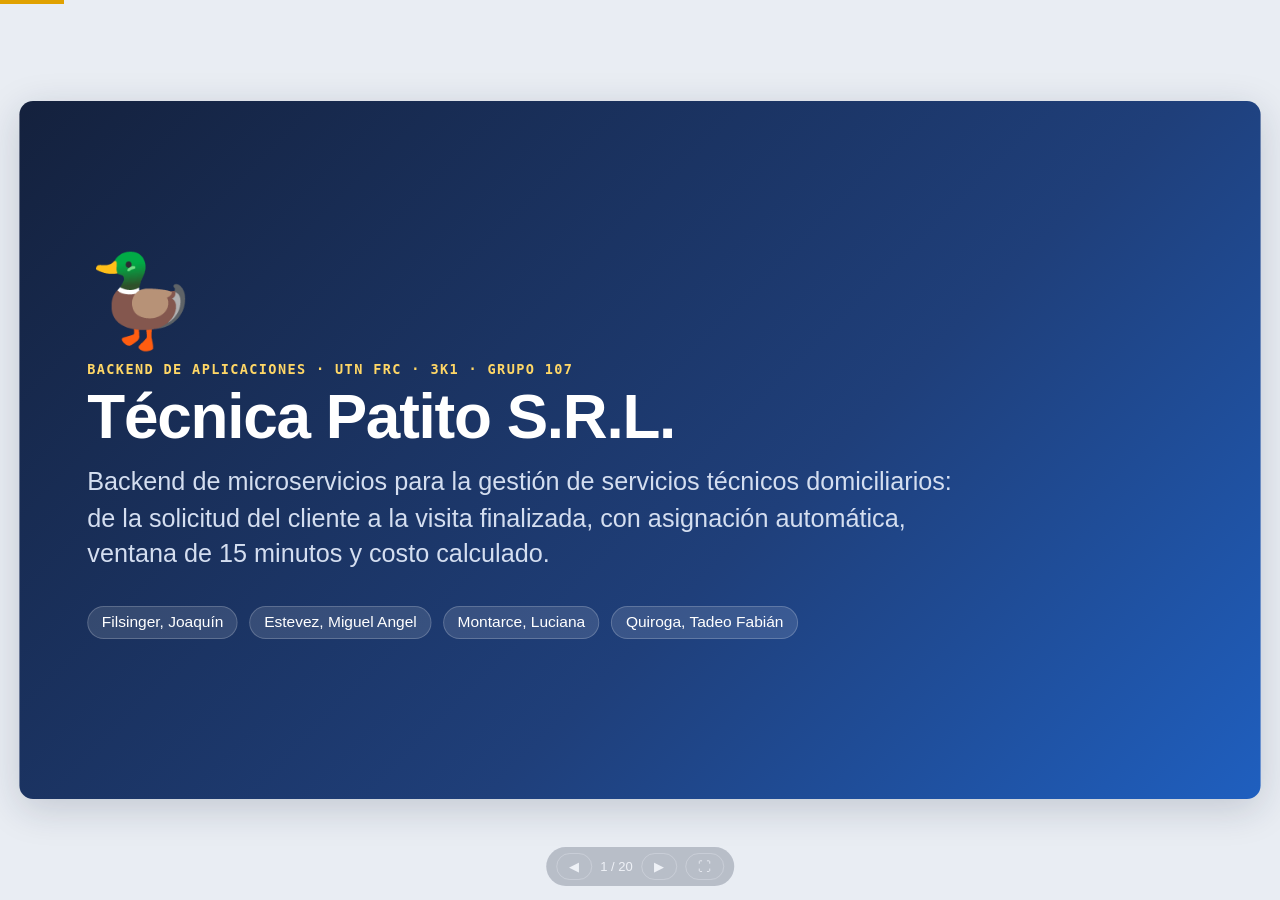
<file: docs/presentacion.html>
<!doctype html>
<html lang="es-AR">
<head>
<meta charset="utf-8">
<meta name="viewport" content="width=device-width, initial-scale=1">
<title>Técnica Patito · Presentación TPI</title>
<style>
  :root {
    --fondo: #e9edf3;
    --slide: #ffffff;
    --tinta: #14213d;
    --suave: #52607a;
    --linea: #d8dee8;
    --acento: #1f5fbf;
    --acento-suave: #e3ecfb;
    --pato: #e0a100;
    --pato-suave: #fff4cc;
    --ok: #1f8a52;
    --ok-suave: #ddf3e6;
    --mal: #b3373b;
    --mal-suave: #fbe2e2;
    --violeta: #6b3fc0;
    --violeta-suave: #ede5fb;
    --codigo: #0f1b2d;
    --mono: "JetBrains Mono", "Fira Code", "DejaVu Sans Mono", Consolas, monospace;
    --sans: Inter, "Segoe UI", Roboto, "Helvetica Neue", Arial, sans-serif;
  }
  * { box-sizing: border-box; margin: 0; padding: 0; }
  html, body { height: 100%; background: var(--fondo); color: var(--tinta); font-family: var(--sans); overflow: hidden; }

  /* ---------- Escenario 16:9 que escala a la pantalla ---------- */
  #escenario { position: fixed; inset: 0; display: grid; place-items: center; }
  #lienzo { width: 1280px; height: 720px; position: relative; transform-origin: center center; }
  .slide {
    position: absolute; inset: 0; background: var(--slide); border-radius: 14px;
    box-shadow: 0 10px 40px rgba(20, 33, 61, .18); padding: 54px 70px 60px;
    display: none; flex-direction: column; overflow: hidden;
  }
  .slide.activa { display: flex; }
  .slide::after {          /* franja inferior con el número */
    content: attr(data-num); position: absolute; right: 28px; bottom: 18px;
    font: 600 14px var(--mono); color: var(--suave);
  }
  .slide::before {
    content: "Técnica Patito S.R.L. · TPI Backend de Aplicaciones · 3K1 · Grupo 107";
    position: absolute; left: 70px; bottom: 18px; font-size: 13px; color: var(--suave);
  }
  .portada::before, .portada::after { display: none; }

  /* ---------- Tipografía ---------- */
  .seccion { font: 700 14px var(--mono); letter-spacing: .1em; text-transform: uppercase; color: var(--acento); margin-bottom: 8px; }
  h1 { font-size: 64px; line-height: 1.05; letter-spacing: -.02em; }
  h2 { font-size: 38px; line-height: 1.15; letter-spacing: -.01em; margin-bottom: 22px; }
  h3 { font-size: 20px; margin-bottom: 10px; }
  p, li { font-size: 19px; line-height: 1.45; }
  .chico, .chico p, .chico li { font-size: 16px; }
  ul.lista { list-style: none; display: grid; gap: 10px; }
  ul.lista li { padding-left: 26px; position: relative; }
  ul.lista li::before { content: ""; position: absolute; left: 4px; top: 11px; width: 9px; height: 9px; border-radius: 50%; background: var(--acento); }
  code { font-family: var(--mono); font-size: .86em; background: var(--acento-suave); color: #183f80; padding: 1px 6px; border-radius: 5px; }
  strong { color: var(--tinta); }

  /* ---------- Layout ---------- */
  .fila { display: grid; gap: 26px; flex: 1; min-height: 0; }
  .dos { grid-template-columns: 1fr 1fr; }
  .dos-izq { grid-template-columns: 1.05fr 1.35fr; }
  .tres { grid-template-columns: repeat(3, 1fr); }
  .cuatro { grid-template-columns: repeat(4, 1fr); }
  .tarjeta { background: #f7f9fc; border: 1px solid var(--linea); border-radius: 12px; padding: 18px 20px; }
  .tarjeta h3 { display: flex; align-items: center; gap: 8px; }
  .borde-acento { border-top: 4px solid var(--acento); }
  .borde-pato { border-top: 4px solid var(--pato); }
  .borde-ok { border-top: 4px solid var(--ok); }
  .borde-violeta { border-top: 4px solid var(--violeta); }
  .etiqueta { display: inline-block; font: 700 12px var(--mono); padding: 3px 8px; border-radius: 6px; background: var(--acento-suave); color: #183f80; }
  .etq-ok { background: var(--ok-suave); color: var(--ok); }
  .etq-pato { background: var(--pato-suave); color: #8a6100; }
  .etq-violeta { background: var(--violeta-suave); color: var(--violeta); }
  .etq-mal { background: var(--mal-suave); color: var(--mal); }
  .ruta { font: 13px var(--mono); color: var(--suave); background: #f1f4f9; border: 1px dashed var(--linea); border-radius: 8px; padding: 7px 10px; overflow-wrap: anywhere; }
  .ruta b { color: var(--tinta); }
  .nota { font-size: 15px; color: var(--suave); }

  /* ---------- Tablas ---------- */
  table { width: 100%; border-collapse: collapse; font-size: 15.5px; }
  th { text-align: left; font-size: 12.5px; text-transform: uppercase; letter-spacing: .05em; color: var(--suave); padding: 7px 10px; border-bottom: 2px solid var(--linea); }
  td { padding: 8px 10px; border-bottom: 1px solid var(--linea); vertical-align: top; line-height: 1.35; }
  td:first-child { white-space: nowrap; }

  /* ---------- Código ---------- */
  .codigo { background: var(--codigo); border-radius: 12px; overflow: hidden; display: flex; flex-direction: column; min-height: 0; }
  .codigo .cab { font: 12.5px var(--mono); color: #9fb0cc; background: rgba(255, 255, 255, .06); padding: 8px 14px; border-bottom: 1px solid rgba(255, 255, 255, .08); overflow-wrap: anywhere; }
  .codigo pre { margin: 0; padding: 10px 0; font: 13px/1.42 var(--mono); color: #e3e9f3; overflow: hidden; }
  .codigo .ln { display: block; padding: 0 14px 0 58px; text-indent: -58px; white-space: pre-wrap; overflow-wrap: anywhere; }
  .codigo.compacto pre { font-size: var(--fs, 12.5px); line-height: 1.32; padding: 8px 0; }
  .codigo .n { display: inline-block; width: 58px; text-indent: 0; text-align: right; padding-right: 14px; color: #5d6e8a; user-select: none; }
  .codigo .marca { background: rgba(224, 161, 0, .16); box-shadow: inset 3px 0 0 var(--pato); }
  .tk-kw { color: #c79bff; } .tk-an { color: #ffcf5c; } .tk-st { color: #8ee6a6; } .tk-cm { color: #7083a3; font-style: italic; } .tk-ty { color: #6fc3ff; } .tk-nu { color: #ff9e8f; }

  /* ---------- Portada ---------- */
  .portada { background: linear-gradient(135deg, #14213d 0%, #1f3f7a 60%, #1f5fbf 100%); color: #fff; justify-content: center; }
  .portada h1 { color: #fff; }
  .portada .seccion { color: #ffd766; }
  .portada p { color: #d4def0; }
  .pato { font-size: 92px; line-height: 1; margin-bottom: 18px; }
  .integrantes { margin-top: 34px; display: flex; gap: 12px; flex-wrap: wrap; }
  .integrantes span { background: rgba(255, 255, 255, .12); border: 1px solid rgba(255, 255, 255, .2); padding: 7px 14px; border-radius: 999px; font-size: 16px; }

  /* ---------- Agenda ---------- */
  .agenda { display: grid; grid-template-columns: 1fr 1fr; gap: 14px 40px; }
  .agenda div { display: flex; align-items: center; gap: 16px; font-size: 22px; padding: 12px 0; border-bottom: 1px solid var(--linea); }
  .agenda b { font: 700 18px var(--mono); color: var(--acento); width: 34px; }

  /* ---------- Controles ---------- */
  #controles { position: fixed; left: 50%; bottom: 14px; transform: translateX(-50%); display: flex; gap: 8px; align-items: center;
    background: rgba(20, 33, 61, .9); color: #fff; padding: 6px 10px; border-radius: 999px; font: 13px var(--sans); z-index: 5; opacity: .25; transition: opacity .2s; }
  #controles:hover { opacity: 1; }
  #controles button { background: transparent; color: #fff; border: 1px solid rgba(255, 255, 255, .3); border-radius: 999px; padding: 5px 12px; cursor: pointer; font: inherit; }
  #progreso { position: fixed; left: 0; top: 0; height: 4px; background: var(--pato); transition: width .25s; z-index: 5; }

  /* ---------- Imprimir / PDF: una diapositiva por hoja ---------- */
  @page { size: 1280px 720px; margin: 0; }
  @media print {
    html, body { overflow: visible; height: auto; background: #fff; }
    #escenario { position: static; display: block; }
    #lienzo { transform: none !important; width: 1280px; height: auto; }
    .slide { display: flex !important; position: relative; width: 1280px; height: 720px; border-radius: 0; box-shadow: none; page-break-after: always; break-after: page; }
    #controles, #progreso { display: none; }
    * { -webkit-print-color-adjust: exact; print-color-adjust: exact; }
  }
</style>
</head>
<body>
<div id="progreso"></div>
<div id="escenario"><div id="lienzo">

<!-- ================================================================ 1. PORTADA -->
<section class="slide portada">
  <div class="pato" aria-hidden="true">🦆</div>
  <div class="seccion">Backend de Aplicaciones · UTN FRC · 3K1 · Grupo 107</div>
  <h1>Técnica Patito S.R.L.</h1>
  <p style="font-size:26px; margin-top:14px; max-width:900px;">Backend de microservicios para la gestión de servicios técnicos domiciliarios: de la solicitud del cliente a la visita finalizada, con asignación automática, ventana de 15 minutos y costo calculado.</p>
  <div class="integrantes">
    <span>Filsinger, Joaquín</span><span>Estevez, Miguel Angel</span><span>Montarce, Luciana</span><span>Quiroga, Tadeo Fabián</span>
  </div>
</section>

<!-- ================================================================ 2. AGENDA -->
<section class="slide">
  <div class="seccion">Agenda</div>
  <h2>¿Qué vamos a ver?</h2>
  <div class="agenda">
    <div><b>01</b>Dominio del negocio</div>
    <div><b>05</b>Patrón Strategy</div>
    <div><b>02</b>Reglas de negocio (RN-1 a RN-11)</div>
    <div><b>06</b>Patrón Snapshot</div>
    <div><b>03</b>Arquitectura</div>
    <div><b>07</b>Patrón Adapter</div>
    <div><b>04</b>Tecnologías utilizadas</div>
    <div><b>08</b>Ciclo de vida de la solicitud</div>
  </div>
</section>

<!-- ================================================================ 3. DOMINIO: PROBLEMA -->
<section class="slide">
  <div class="seccion">01 · Dominio del negocio</div>
  <h2>El problema: una operatoria artesanal</h2>
  <div class="fila dos">
    <div>
      <p style="margin-bottom:16px;">Técnica Patito es una empresa de servicios técnicos domiciliarios de Córdoba que gestiona todo con <strong>mensajería, llamadas y planillas</strong>.</p>
      <ul class="lista">
        <li><strong>Asignaciones ineficientes:</strong> se envían técnicos sin la certificación necesaria → visitas fallidas.</li>
        <li><strong>Pérdida de oportunidades:</strong> si el técnico tarda en contestar, el pedido queda sin respuesta.</li>
        <li><strong>Falta de control:</strong> no hay certeza de que el cliente aprobó el presupuesto.</li>
        <li><strong>Conflictos de concurrencia:</strong> un pedido asignado a dos técnicos, o un técnico con más trabajo del que puede cumplir.</li>
      </ul>
    </div>
    <div class="tarjeta borde-ok" style="align-self:start;">
      <h3>✅ Lo que resuelve el sistema</h3>
      <ul class="lista chico">
        <li>Busca solo al técnico <strong>disponible</strong>, <strong>certificado</strong> y a <strong>menos de 13 km</strong>.</li>
        <li>Le oferta el trabajo con una <strong>ventana de 15 minutos</strong>; si no contesta, pasa al siguiente.</li>
        <li>Exige la <strong>aprobación del presupuesto</strong> antes de empezar.</li>
        <li>Limita la carga de cada técnico y evita la doble asignación.</li>
        <li>Calcula el <strong>costo de la visita</strong> y deja todo en un <strong>historial auditable</strong>.</li>
      </ul>
    </div>
  </div>
</section>

<!-- ================================================================ 4. DOMINIO: ACTORES Y PROCESO -->
<section class="slide">
  <div class="seccion">01 · Dominio del negocio</div>
  <h2>Actores y proceso principal</h2>
  <div class="fila cuatro" style="flex:0 0 auto; margin-bottom:24px;">
    <div class="tarjeta borde-acento"><h3>👤 Cliente</h3><p class="chico">Pide el servicio, aprueba o rechaza el presupuesto, cancela.</p></div>
    <div class="tarjeta borde-pato"><h3>🔧 Técnico</h3><p class="chico">Acepta o rechaza ofertas, presupuesta, finaliza, reprograma, deriva.</p></div>
    <div class="tarjeta borde-violeta"><h3>🛡️ Administrador</h3><p class="chico">Gestiona padrones, ve todo y consulta el informe de gestión.</p></div>
    <div class="tarjeta borde-ok"><h3>⚙️ Sistema</h3><p class="chico">Busca candidatos, oferta, vence ofertas y calcula costos solo.</p></div>
  </div>
  <svg viewBox="0 0 1140 190" style="width:100%; flex:1;" role="img" aria-label="Proceso principal en 6 pasos">
    <defs><marker id="fl" viewBox="0 0 10 10" refX="9" refY="5" markerWidth="7" markerHeight="7" orient="auto"><path d="M0,0 L10,5 L0,10 z" fill="#52607a"/></marker></defs>
    <g font-family="Inter, Segoe UI, sans-serif" text-anchor="middle">
      <g><rect x="0" y="30" width="165" height="110" rx="12" fill="#e3ecfb" stroke="#1f5fbf" stroke-width="2"/><text x="82" y="68" font-size="15" font-weight="700" fill="#14213d">1. Crear</text><text x="82" y="92" font-size="13" fill="#52607a">El cliente pide</text><text x="82" y="110" font-size="13" fill="#52607a">el arreglo</text></g>
      <g><rect x="195" y="30" width="165" height="110" rx="12" fill="#e3ecfb" stroke="#1f5fbf" stroke-width="2"/><text x="277" y="68" font-size="15" font-weight="700" fill="#14213d">2. Buscar</text><text x="277" y="92" font-size="13" fill="#52607a">Certificación +</text><text x="277" y="110" font-size="13" fill="#52607a">menos de 13 km</text></g>
      <g><rect x="390" y="30" width="165" height="110" rx="12" fill="#fff4cc" stroke="#e0a100" stroke-width="2"/><text x="472" y="68" font-size="15" font-weight="700" fill="#14213d">3. Ofertar</text><text x="472" y="92" font-size="13" fill="#52607a">Al más cercano,</text><text x="472" y="110" font-size="13" fill="#52607a">15 minutos</text></g>
      <g><rect x="585" y="30" width="165" height="110" rx="12" fill="#fff4cc" stroke="#e0a100" stroke-width="2"/><text x="667" y="68" font-size="15" font-weight="700" fill="#14213d">4. Aceptar</text><text x="667" y="92" font-size="13" fill="#52607a">Se calcula el</text><text x="667" y="110" font-size="13" fill="#52607a">costo de visita</text></g>
      <g><rect x="780" y="30" width="165" height="110" rx="12" fill="#ede5fb" stroke="#6b3fc0" stroke-width="2"/><text x="862" y="68" font-size="15" font-weight="700" fill="#14213d">5. Presupuesto</text><text x="862" y="92" font-size="13" fill="#52607a">El técnico lo carga,</text><text x="862" y="110" font-size="13" fill="#52607a">el cliente aprueba</text></g>
      <g><rect x="975" y="30" width="165" height="110" rx="12" fill="#ddf3e6" stroke="#1f8a52" stroke-width="2"/><text x="1057" y="68" font-size="15" font-weight="700" fill="#14213d">6. Finalizar</text><text x="1057" y="92" font-size="13" fill="#52607a">Todo queda en</text><text x="1057" y="110" font-size="13" fill="#52607a">el historial</text></g>
      <g stroke="#52607a" stroke-width="2" marker-end="url(#fl)"><line x1="167" y1="85" x2="192" y2="85"/><line x1="362" y1="85" x2="387" y2="85"/><line x1="557" y1="85" x2="582" y2="85"/><line x1="752" y1="85" x2="777" y2="85"/><line x1="947" y1="85" x2="972" y2="85"/></g>
      <path d="M 472 142 C 472 182, 277 182, 277 145" fill="none" stroke="#b3373b" stroke-width="2" stroke-dasharray="5 4" marker-end="url(#fl)"/>
      <text x="375" y="183" font-size="13" fill="#b3373b" font-weight="600">rechaza o vence → siguiente candidato</text>
    </g>
  </svg>
</section>

<!-- ================================================================ 5. DOMINIO: MODELO -->
<section class="slide">
  <div class="seccion">01 · Dominio del negocio</div>
  <h2>Modelo de dominio: una base por microservicio</h2>
  <div class="fila tres">
    <div class="tarjeta borde-acento">
      <h3>ms-clientes</h3>
      <p class="chico" style="margin-bottom:10px;"><code>Cliente</code>: nombre, apellido, <strong>DNI único</strong>, calle, barrio, <strong>latitud y longitud</strong>.</p>
      <p class="nota">Datos de prueba: Carlos García (Centro), María Rodríguez (Nueva Córdoba), Lucía Fernández (Cerro de las Rosas).</p>
    </div>
    <div class="tarjeta borde-pato">
      <h3>ms-tecnicos</h3>
      <p class="chico" style="margin-bottom:10px;"><code>Tecnico</code> (legajo y DNI únicos, base, <strong>disponible</strong>), <code>Certificacion</code>, <code>ZonaCobertura</code> y las tablas intermedias <code>TecnicoCertificacion</code> / <code>TecnicoZona</code>.</p>
      <p class="nota">Juan Pérez (Redes, Impresoras) · Ana Gómez (Impresoras, Notebooks Apple) · Lejano López (Redes, a 29,4 km).</p>
    </div>
    <div class="tarjeta borde-violeta">
      <h3>ms-solicitudes</h3>
      <p class="chico" style="margin-bottom:10px;"><code>Solicitud</code> (snapshot de cliente y técnico, estado, modo, oferta, costo, presupuesto, <code>@Version</code>), <code>HistorialEstado</code>, tipos de servicio y técnicos descartados.</p>
      <p class="nota">Los otros servicios se referencian <strong>por id</strong>: no hay claves foráneas entre bases.</p>
    </div>
  </div>
  <p class="nota" style="margin-top:18px;">Tipos de servicio: <code>REPARACION</code> · <code>INSTALACION</code> · <code>MANTENIMIENTO</code> &nbsp;|&nbsp; Prioridad: <code>NORMAL</code> · <code>URGENTE</code> &nbsp;|&nbsp; Modo de asignación: <code>AUTOMATICA</code> (por defecto) · <code>MANUAL</code></p>
</section>

<!-- ================================================================ 6. REGLAS 1/2 -->
<section class="slide">
  <div class="seccion">02 · Reglas de negocio</div>
  <h2>Reglas de negocio (1/2)</h2>
  <table>
    <thead><tr><th>Regla</th><th>Qué exige</th><th>Cómo se aplica</th><th>Si no se cumple</th></tr></thead>
    <tbody>
      <tr><td><span class="etiqueta">RN-1</span> Datos obligatorios</td><td>Marca, modelo, descripción y al menos un tipo de servicio</td><td>Bean Validation en <code>SolicitudRequest</code> (<code>@NotEmpty</code>, <code>@NotBlank</code>)</td><td><span class="etiqueta etq-mal">400</span></td></tr>
      <tr><td><span class="etiqueta">RN-2</span> Candidatura</td><td>Técnico disponible, con la certificación y que cubra la zona</td><td>Consulta JPQL en ms-tecnicos; sin candidatos → espera + alerta al admin</td><td><span class="etiqueta etq-mal">422</span> al ofertar a un no candidato</td></tr>
      <tr><td><span class="etiqueta">RN-3</span> Ventana de 15 min</td><td>Si rechaza o vence, vuelve a PENDIENTE y se busca otro</td><td><code>ofertaExpira</code> + <code>OfertaScheduler</code> (<code>@Scheduled</code> cada 30 s)</td><td><span class="etiqueta etq-mal">422</span> si acepta tarde</td></tr>
      <tr><td><span class="etiqueta">RN-4</span> Un técnico por solicitud</td><td>Solo el técnico ofertado responde; sin doble asignación</td><td>Validación del técnico + bloqueo optimista <code>@Version</code></td><td><span class="etiqueta etq-mal">422</span></td></tr>
      <tr><td><span class="etiqueta">RN-5</span> Límite por técnico</td><td>Máx. 2 en espera y 1 en curso</td><td><code>EN_ESPERA</code> + conteos en el repositorio</td><td><span class="etiqueta etq-mal">422</span></td></tr>
      <tr><td><span class="etiqueta">RN-6</span> Presupuesto</td><td>Solo se ejecuta si el cliente lo aprueba</td><td>Exige ASIGNADA y presupuesto cargado</td><td><span class="etiqueta etq-mal">422</span></td></tr>
    </tbody>
  </table>
</section>

<!-- ================================================================ 7. REGLAS 2/2 -->
<section class="slide">
  <div class="seccion">02 · Reglas de negocio</div>
  <h2>Reglas de negocio (2/2)</h2>
  <table>
    <thead><tr><th>Regla</th><th>Qué exige</th><th>Cómo se aplica</th></tr></thead>
    <tbody>
      <tr><td><span class="etiqueta">RN-7</span> Estados e historial</td><td>Un solo estado a la vez, sin saltos inválidos, con historial de fecha y hora</td><td>Mapa de transiciones en <code>EstadoSolicitud</code> + <code>HistorialEstado</code> con el usuario del token (o <code>sistema</code>)</td></tr>
      <tr><td><span class="etiqueta">RN-8</span> Costo de visita</td><td>Monto fijo + adicional por km; si la API de mapas falla, distancia local</td><td>OSRM con respaldo Haversine → <strong>patrón Adapter</strong></td></tr>
      <tr><td><span class="etiqueta">RN-9</span> Cercanía</td><td>Radio máximo de 13 km</td><td>Haversine en <code>TecnicoService.buscarCandidatos()</code> (<code>app.candidatos.radio-km</code>)</td></tr>
      <tr><td><span class="etiqueta etq-violeta">RN-10</span> Snapshot <em>(equipo)</em></td><td>La solicitud conserva los datos del cliente y del técnico del momento</td><td>Copia en <code>Solicitud</code> → <strong>patrón Snapshot</strong></td></tr>
      <tr><td><span class="etiqueta etq-violeta">RN-11</span> Estrategias de costo <em>(equipo)</em></td><td>Recargo según prioridad y horario</td><td>4 estrategias → <strong>patrón Strategy</strong></td></tr>
    </tbody>
  </table>
  <div class="tarjeta" style="margin-top:22px;">
    <p class="chico"><strong>Todas las violaciones de reglas</strong> se responden con el mismo formato estándar, <code>ProblemDetail</code> (RFC 7807): <code>title</code>, <code>status</code>, <code>detail</code>, <code>instance</code> y el <code>correlationId</code> para rastrear el pedido en los logs.</p>
  </div>
</section>

<!-- ================================================================ 8. ARQUITECTURA DIAGRAMA -->
<section class="slide">
  <div class="seccion">03 · Arquitectura</div>
  <h2>Arquitectura de microservicios</h2>
  <svg viewBox="0 0 1140 500" style="width:100%; flex:1;" role="img" aria-label="Diagrama de arquitectura del README">
    <defs>
      <marker id="a1" viewBox="0 0 10 10" refX="9" refY="5" markerWidth="7" markerHeight="7" orient="auto"><path d="M0,0 L10,5 L0,10 z" fill="#52607a"/></marker>
      <marker id="a2" viewBox="0 0 10 10" refX="9" refY="5" markerWidth="7" markerHeight="7" orient="auto"><path d="M0,0 L10,5 L0,10 z" fill="#1f5fbf"/></marker>
    </defs>
    <g font-family="Inter, Segoe UI, sans-serif" text-anchor="middle">
      <!-- Usuarios y frontend -->
      <rect x="0" y="40" width="215" height="80" rx="12" fill="#f7f9fc" stroke="#52607a" stroke-width="2"/>
      <text x="107" y="74" font-size="15" font-weight="700" fill="#14213d">Cliente / Técnico / Admin</text>
      <text x="107" y="96" font-size="13" fill="#52607a">Postman o Swagger</text>
      <rect x="0" y="370" width="215" height="80" rx="12" fill="#e3ecfb" stroke="#1f5fbf" stroke-width="2"/>
      <text x="107" y="404" font-size="15" font-weight="700" fill="#14213d">Frontend :47300</text>
      <text x="107" y="426" font-size="13" fill="#52607a">nginx · keycloak-js</text>
      <!-- Keycloak y Gateway -->
      <rect x="315" y="40" width="225" height="80" rx="12" fill="#fff4cc" stroke="#e0a100" stroke-width="2"/>
      <text x="427" y="74" font-size="15" font-weight="700" fill="#14213d">Keycloak :47390</text>
      <text x="427" y="96" font-size="13" fill="#52607a">realm patito · emite JWT</text>
      <rect x="315" y="215" width="225" height="100" rx="12" fill="#ede5fb" stroke="#6b3fc0" stroke-width="2.5"/>
      <text x="427" y="252" font-size="16" font-weight="700" fill="#14213d">API Gateway :47380</text>
      <text x="427" y="275" font-size="13" fill="#52607a">valida JWT · 401</text>
      <text x="427" y="295" font-size="13" fill="#52607a">rutas · correlation id</text>
      <!-- Microservicios -->
      <rect x="640" y="35" width="225" height="80" rx="12" fill="#f7f9fc" stroke="#1f5fbf" stroke-width="2"/>
      <text x="752" y="69" font-size="15" font-weight="700" fill="#14213d">ms-clientes :47383</text>
      <text x="752" y="91" font-size="13" fill="#52607a">padrón de clientes</text>
      <rect x="640" y="205" width="225" height="110" rx="12" fill="#f7f9fc" stroke="#1f5fbf" stroke-width="2.5"/>
      <text x="752" y="242" font-size="15" font-weight="700" fill="#14213d">ms-solicitudes :47381</text>
      <text x="752" y="264" font-size="13" fill="#52607a">ciclo de vida · scheduler</text>
      <text x="752" y="284" font-size="13" fill="#52607a">costos (Strategy)</text>
      <rect x="640" y="400" width="225" height="90" rx="12" fill="#f7f9fc" stroke="#1f5fbf" stroke-width="2"/>
      <text x="752" y="436" font-size="15" font-weight="700" fill="#14213d">ms-tecnicos :47382</text>
      <text x="752" y="458" font-size="13" fill="#52607a">candidatos · Haversine</text>
      <!-- Bases y OSRM -->
      <g fill="#ddf3e6" stroke="#1f8a52" stroke-width="2">
        <path d="M955 50 v40 a45 10 0 0 0 90 0 v-40"/><ellipse cx="1000" cy="50" rx="45" ry="10"/>
        <path d="M955 205 v40 a45 10 0 0 0 90 0 v-40"/><ellipse cx="1000" cy="205" rx="45" ry="10"/>
        <path d="M955 415 v40 a45 10 0 0 0 90 0 v-40"/><ellipse cx="1000" cy="415" rx="45" ry="10"/>
      </g>
      <text x="1000" y="82" font-size="13" font-weight="700" fill="#14213d">H2 clientes</text>
      <text x="1000" y="237" font-size="13" font-weight="700" fill="#14213d">H2 solicitudes</text>
      <text x="1000" y="447" font-size="13" fill="#14213d" font-weight="700">H2 técnicos</text>
      <rect x="935" y="290" width="130" height="58" rx="29" fill="#fbe2e2" stroke="#b3373b" stroke-width="2" stroke-dasharray="6 4"/>
      <text x="1000" y="315" font-size="14" font-weight="700" fill="#14213d">OSRM</text>
      <text x="1000" y="334" font-size="12" fill="#52607a">API de mapas</text>
      <!-- Flechas -->
      <g stroke="#52607a" stroke-width="2" fill="none" marker-end="url(#a1)">
        <line x1="215" y1="80" x2="312" y2="80"/>
        <line x1="190" y1="120" x2="330" y2="212"/>
        <path d="M 120 370 C 120 300, 270 170, 360 123"/>
        <line x1="215" y1="410" x2="345" y2="317"/>
      </g>
      <text x="262" y="70" font-size="12" fill="#52607a">1. pide token</text>
      <text x="230" y="178" font-size="12" fill="#52607a">2. Bearer token</text>
      <text x="200" y="265" font-size="12" fill="#52607a">login PKCE</text>
      <text x="300" y="385" font-size="12" fill="#52607a">/api (proxy)</text>
      <g stroke="#1f5fbf" stroke-width="2" fill="none" marker-end="url(#a2)">
        <line x1="540" y1="245" x2="637" y2="85"/>
        <line x1="540" y1="265" x2="637" y2="262"/>
        <line x1="540" y1="290" x2="637" y2="440"/>
      </g>
      <g stroke="#6b3fc0" stroke-width="2" fill="none" marker-end="url(#a1)">
        <line x1="752" y1="205" x2="752" y2="118"/>
        <line x1="752" y1="315" x2="752" y2="397"/>
      </g>
      <text x="830" y="168" font-size="12" fill="#6b3fc0">REST + token</text>
      <text x="830" y="360" font-size="12" fill="#6b3fc0">REST + token</text>
      <g stroke="#1f8a52" stroke-width="2"><line x1="865" y1="75" x2="955" y2="72"/><line x1="865" y1="230" x2="955" y2="228"/><line x1="865" y1="445" x2="955" y2="438"/></g>
      <line x1="865" y1="292" x2="932" y2="315" stroke="#b3373b" stroke-width="2" stroke-dasharray="5 4" marker-end="url(#a1)"/>
      <text x="898" y="290" font-size="11" fill="#b3373b">commons-geo</text>
    </g>
  </svg>
</section>

<!-- ================================================================ 9. ARQUITECTURA: MÓDULOS Y SEGURIDAD -->
<section class="slide">
  <div class="seccion">03 · Arquitectura</div>
  <h2>Módulos, seguridad y comunicación</h2>
  <div class="fila dos-izq">
    <table>
      <thead><tr><th>Módulo</th><th>Puerto</th><th>Responsabilidad</th></tr></thead>
      <tbody>
        <tr><td><code>api-gateway</code></td><td>47380</td><td>Único punto de entrada: valida el JWT, rutea, genera el <code>X-Correlation-ID</code>, Swagger unificado</td></tr>
        <tr><td><code>ms-solicitudes</code></td><td>47381</td><td>Ciclo de vida, estados, ventana de 15 min, RN-5, costos</td></tr>
        <tr><td><code>ms-tecnicos</code></td><td>47382</td><td>Técnicos, certificaciones, zonas, candidatos (&lt; 13 km)</td></tr>
        <tr><td><code>ms-clientes</code></td><td>47383</td><td>Clientes con domicilio y coordenadas</td></tr>
        <tr><td><code>commons-geo</code></td><td>—</td><td>Librería: Haversine + cliente OSRM</td></tr>
        <tr><td>Keycloak</td><td>47390</td><td>Emite los tokens JWT (realm <code>patito</code>)</td></tr>
        <tr><td><code>frontend</code></td><td>47300</td><td>Página web (nginx), reenvía <code>/api</code> al gateway</td></tr>
      </tbody>
    </table>
    <div style="display:grid; gap:14px; align-content:start;">
      <div class="tarjeta borde-violeta">
        <h3>🔐 Seguridad en dos niveles</h3>
        <p class="chico"><strong>Gateway:</strong> sin token válido → <span class="etiqueta etq-mal">401</span><br><strong>Microservicio:</strong> revalida el token y <code>@PreAuthorize</code> decide el rol → <span class="etiqueta etq-mal">403</span></p>
      </div>
      <div class="tarjeta borde-acento">
        <h3>🔁 Comunicación</h3>
        <p class="chico"><code>RestClient</code> con timeouts; propaga el <strong>token del usuario</strong> (o el de la cuenta de servicio <code>SISTEMA</code> en el scheduler) y el <code>X-Correlation-ID</code>.</p>
      </div>
      <div class="tarjeta borde-ok">
        <h3>🛟 Resiliencia</h3>
        <p class="chico">Resilience4j: <strong>Retry</strong> + <strong>Circuit Breaker</strong>. Servicio caído → <span class="etiqueta etq-mal">503</span> sin guardar datos a medias.</p>
      </div>
    </div>
  </div>
</section>

<!-- ================================================================ 10. TECNOLOGÍAS -->
<section class="slide">
  <div class="seccion">04 · Tecnologías utilizadas</div>
  <h2>Stack tecnológico</h2>
  <div class="fila tres" style="grid-auto-rows:min-content; align-content:start;">
    <div class="tarjeta borde-acento"><span class="etiqueta">Lenguaje y build</span><p class="chico" style="margin-top:8px;"><strong>Java 21</strong> (Temurin) · <strong>Maven 3.9</strong> multi-módulo · Lombok</p></div>
    <div class="tarjeta borde-acento"><span class="etiqueta">Backend</span><p class="chico" style="margin-top:8px;"><strong>Spring Boot 3.5.0</strong> · Web MVC + Tomcat · Spring Data JPA + <strong>Hibernate 6.6</strong> · Bean Validation</p></div>
    <div class="tarjeta borde-violeta"><span class="etiqueta etq-violeta">API Gateway</span><p class="chico" style="margin-top:8px;"><strong>Spring Cloud Gateway 4.3</strong> (Cloud 2025.0.0) · WebFlux + Netty</p></div>
    <div class="tarjeta borde-pato"><span class="etiqueta etq-pato">Seguridad</span><p class="chico" style="margin-top:8px;"><strong>Keycloak 26</strong> (OIDC, OAuth 2.0, JWT) · <strong>Spring Security 6.5</strong> Resource Server + OAuth2 Client</p></div>
    <div class="tarjeta borde-ok"><span class="etiqueta etq-ok">Comunicación y resiliencia</span><p class="chico" style="margin-top:8px;"><strong>RestClient</strong> · <strong>Resilience4j 2.2</strong> · OSRM + Haversine</p></div>
    <div class="tarjeta borde-ok"><span class="etiqueta etq-ok">Datos</span><p class="chico" style="margin-top:8px;"><strong>H2 2.3</strong> en archivo, una base por microservicio</p></div>
    <div class="tarjeta borde-acento"><span class="etiqueta">Documentación</span><p class="chico" style="margin-top:8px;"><strong>springdoc-openapi 2.8.9</strong> · Swagger UI (OpenAPI 3)</p></div>
    <div class="tarjeta borde-acento"><span class="etiqueta">Logs y monitoreo</span><p class="chico" style="margin-top:8px;">SLF4J + Logback · MDC (correlation id) · Actuator · Micrometer</p></div>
    <div class="tarjeta borde-violeta"><span class="etiqueta etq-violeta">Infraestructura</span><p class="chico" style="margin-top:8px;"><strong>Docker</strong> + <strong>Docker Compose</strong> · nginx 1.27</p></div>
    <div class="tarjeta borde-pato"><span class="etiqueta etq-pato">Frontend</span><p class="chico" style="margin-top:8px;">HTML + CSS + JavaScript sin framework · keycloak-js (PKCE)</p></div>
    <div class="tarjeta borde-ok"><span class="etiqueta etq-ok">Pruebas</span><p class="chico" style="margin-top:8px;"><strong>Postman</strong> + Newman: 83 peticiones con tests</p></div>
    <div class="tarjeta" style="border-style:dashed;"><span class="etiqueta etq-mal">Detalle</span><p class="chico" style="margin-top:8px;">Versiones y motivos en <code>docs/TECNOLOGIAS.md</code></p></div>
  </div>
</section>

<!-- ================================================================ 11. STRATEGY: IDEA -->
<section class="slide">
  <div class="seccion">05 · Patrón Strategy (GoF, comportamiento)</div>
  <h2>Strategy: cuatro formas de cobrar la visita</h2>
  <div class="fila dos">
    <div>
      <p style="margin-bottom:14px;"><strong>Problema:</strong> el costo cambia según la <strong>prioridad</strong> y el <strong>horario</strong>. Con <code>if/else</code> el método crece con cada tarifa nueva.</p>
      <p style="margin-bottom:16px;"><strong>Solución:</strong> una interfaz <code>EstrategiaCosto</code> y una clase por tarifa. <code>CalculadoraCosto</code> recibe <strong>todas</strong> por inyección y usa la que <code>aplica()</code>.</p>
      <table>
        <thead><tr><th>Estrategia</th><th>Cuándo</th><th>Recargo</th></tr></thead>
        <tbody>
          <tr><td><code>ESTANDAR</code></td><td>Normal, horario hábil</td><td>0 %</td></tr>
          <tr><td><code>PRIORIDAD</code></td><td>Urgente, horario hábil</td><td>+30 %</td></tr>
          <tr><td><code>FUERA_HORARIO</code></td><td>Normal, fin de semana / feriado / fuera de 8–18</td><td>+50 %</td></tr>
          <tr><td><code>COMBINADA</code></td><td>Urgente y fuera de horario</td><td>+80 %</td></tr>
        </tbody>
      </table>
      <p class="nota" style="margin-top:10px;">Base = $5000 + km × $800 · ej.: Juan a 0,58 km → $5464,00 (ESTANDAR)</p>
    </div>
    <div style="display:grid; gap:10px; align-content:start;">
      <h3>📁 Dónde está aplicado</h3>
      <div class="ruta"><b>Interfaz</b> · ms-solicitudes/src/main/java/utnfc/isi/back/tpi/solicitudes/services/costos/<b>EstrategiaCosto.java</b></div>
      <div class="ruta"><b>Contexto</b> · …/solicitudes/services/costos/<b>CalculadoraCosto.java</b></div>
      <div class="ruta"><b>Estrategias</b> · …/services/costos/<b>EstrategiaEstandar.java</b> · <b>EstrategiaPrioridad.java</b> · <b>EstrategiaFueraHorario.java</b> · <b>EstrategiaCombinada.java</b></div>
      <div class="ruta"><b>Datos</b> · …/services/costos/<b>ContextoCosto.java</b> · <b>DetalleCosto.java</b> · <b>Tarifas.java</b></div>
      <div class="ruta"><b>Uso</b> · …/solicitudes/services/<b>SolicitudService.java</b> → <code>aceptar()</code> y <code>elegir()</code></div>
      <div class="tarjeta borde-ok" style="margin-top:6px;"><p class="chico"><strong>Abierto/cerrado:</strong> una tarifa nueva = una clase <code>@Component</code> nueva. <code>CalculadoraCosto</code> no se toca.</p></div>
    </div>
  </div>
</section>

<!-- ================================================================ 12. STRATEGY: CÓDIGO (interfaz) -->
<section class="slide">
  <div class="seccion">05 · Patrón Strategy · código</div>
  <h2>La interfaz y una de las cuatro estrategias</h2>
  <div class="fila dos">
    <div style="display:grid; gap:12px; align-content:start;">
      <div class="codigo compacto">
        <div class="cab">ms-solicitudes/src/main/java/utnfc/isi/back/tpi/solicitudes/services/costos/EstrategiaCosto.java</div>
        <pre data-inicio="11" data-marca="17,20,22" data-omitir="13,19">public interface EstrategiaCosto {

    String nombre();

    /** Indica si esta estrategia corresponde para el contexto dado. */
    boolean aplica(ContextoCosto contexto);

    BigDecimal porcentajeRecargo(Tarifas tarifas);

    default DetalleCosto calcular(ContextoCosto contexto, Tarifas tarifas) {
        BigDecimal base = tarifas.montoFijo()
                .add(tarifas.porKm().multiply(BigDecimal.valueOf(contexto.distanciaKm())))
                .setScale(2, RoundingMode.HALF_UP);
        BigDecimal recargo = base.multiply(porcentajeRecargo(tarifas)).setScale(2, RoundingMode.HALF_UP);
        return new DetalleCosto(nombre(), base, recargo, base.add(recargo));
    }
}</pre>
      </div>
    </div>
    <div style="display:grid; gap:14px; align-content:start;">
      <div class="codigo compacto">
        <div class="cab">ms-solicitudes/…/solicitudes/services/costos/EstrategiaPrioridad.java</div>
        <pre data-inicio="8" data-marca="17,18" data-omitir="10-15,20-24">@Component
public class EstrategiaPrioridad implements EstrategiaCosto {
    // ... nombre() devuelve "PRIORIDAD"
    @Override
    public boolean aplica(ContextoCosto contexto) {
        return contexto.urgente() &amp;&amp; !contexto.fueraDeHorario();
    }
    // ... porcentajeRecargo() devuelve tarifas.recargoPrioridad() (+30 %)
}</pre>
      </div>
      <ul class="lista chico">
        <li><strong>EstrategiaCosto L14–20:</strong> lo que cada estrategia debe decir: su nombre, si <code>aplica()</code> y su porcentaje de recargo.</li>
        <li><strong>EstrategiaCosto L22–28:</strong> el método <code>default</code> fija el cálculo común (base + recargo con <code>BigDecimal</code>): <em>Template Method</em>.</li>
        <li><strong>EstrategiaPrioridad L17–18:</strong> aplica solo si es urgente y en horario hábil.</li>
      </ul>
    </div>
  </div>
</section>

<!-- ================================================================ 12b. STRATEGY: CÓDIGO (calculadora) -->
<section class="slide">
  <div class="seccion">05 · Patrón Strategy · código</div>
  <h2>Quién elige la estrategia: CalculadoraCosto</h2>
  <div class="fila" style="grid-template-columns: 1.6fr 1fr;">
    <div style="align-self:start;"><div class="codigo">
        <div class="cab">…/services/costos/CalculadoraCosto.java</div>
        <pre data-inicio="21" data-marca="21,29,30,31,33">public CalculadoraCosto(List&lt;EstrategiaCosto&gt; estrategias, Tarifas tarifas) {
    this.estrategias = estrategias;
    this.tarifas = tarifas;
}

public DetalleCosto calcular(double distanciaKm, Prioridad prioridad, LocalDateTime fechaHora, boolean esFeriado) {
    ContextoCosto contexto = new ContextoCosto(distanciaKm, prioridad == Prioridad.URGENTE,
            esFueraDeHorario(fechaHora, esFeriado));
    EstrategiaCosto estrategia = estrategias.stream()
            .filter(e -&gt; e.aplica(contexto))
            .findFirst()
            .orElseThrow(() -&gt; new IllegalStateException("No hay estrategia de costo para " + contexto));
    return estrategia.calcular(contexto, tarifas);
}</pre>
      </div></div>
    <div style="display:grid; gap:14px; align-content:start;">
      <ul class="lista chico">
        <li><strong>L21:</strong> pide una <code>List&lt;EstrategiaCosto&gt;</code>: Spring inyecta <strong>las 4</strong> implementaciones (<code>@Component</code>).</li>
        <li><strong>L27–28:</strong> arma el contexto: km, ¿es urgente?, ¿es fuera de horario?</li>
        <li><strong>L29–31:</strong> elige la única que <code>aplica()</code>; las 4 condiciones son excluyentes.</li>
        <li><strong>L33:</strong> delega el cálculo en la estrategia elegida.</li>
      </ul>
      <div class="tarjeta borde-ok"><p class="chico">Para agregar una tarifa nueva <strong>no se modifica</strong> esta clase: se crea otra estrategia (principio abierto/cerrado).</p></div>
      <p class="nota">Ruta: ms-solicitudes/src/main/java/utnfc/isi/back/tpi/solicitudes/services/costos/CalculadoraCosto.java</p>
    </div>
  </div>
</section>

<!-- ================================================================ 13. SNAPSHOT: IDEA -->
<section class="slide">
  <div class="seccion">06 · Patrón Snapshot (microservicios / datos)</div>
  <h2>Snapshot: una "foto" de los datos del momento</h2>
  <div class="fila dos">
    <div>
      <p style="margin-bottom:14px;"><strong>Problema:</strong> el cliente y el técnico viven en <strong>otras bases</strong> (otros microservicios). No hay claves foráneas ni JOIN posibles, y sus datos pueden cambiar después.</p>
      <p style="margin-bottom:16px;"><strong>Solución:</strong> al crear la solicitud se <strong>copian</strong> nombre, domicilio y coordenadas del cliente; al ofertar, el nombre del técnico.</p>
      <ul class="lista">
        <li>Si Carlos se muda, la solicitud de hoy conserva <strong>el domicilio al que había que ir</strong>.</li>
        <li>Listar solicitudes y el informe <strong>no llaman</strong> a otros servicios.</li>
        <li>Si ms-clientes está caído al crear → <span class="etiqueta etq-mal">503</span> y no se guarda nada.</li>
      </ul>
      <p class="nota" style="margin-top:14px;">Se demuestra en Postman: carpeta <strong>03 · Snapshot</strong> (el cliente se muda y la solicitud no cambia).</p>
    </div>
    <div style="display:grid; gap:10px; align-content:start;">
      <h3>📁 Dónde está aplicado</h3>
      <div class="ruta"><b>Entidad</b> · ms-solicitudes/src/main/java/utnfc/isi/back/tpi/solicitudes/models/<b>Solicitud.java</b> · líneas 50–60 (cliente) y 103–106 (técnico)</div>
      <div class="ruta"><b>Copia del cliente</b> · …/solicitudes/services/<b>SolicitudService.java</b> → <code>crear()</code>, líneas 122–143</div>
      <div class="ruta"><b>Copia del técnico</b> · …/services/<b>SolicitudService.java</b> → <code>ofertar()</code> línea 204 · <code>ofertarAutomaticamente()</code> línea 411</div>
      <div class="ruta"><b>Origen de los datos</b> · …/solicitudes/clients/<b>ClientesClient.java</b> → <code>GET /api/v1/clientes/{id}</code></div>
      <div class="codigo" style="margin-top:6px;">
        <div class="cab">…/models/Solicitud.java</div>
        <pre data-inicio="50" data-marca="52,54,56,58,60">// --- Snapshot del cliente ---
@Column(nullable = false)
private Long clienteId;
@Column(nullable = false, length = 170)
private String clienteNombre;
@Column(nullable = false, length = 210)
private String domicilio;
@Column(nullable = false)
private Double latitud;
@Column(nullable = false)
private Double longitud;</pre>
      </div>
    </div>
  </div>
</section>

<!-- ================================================================ 14. SNAPSHOT: CÓDIGO -->
<section class="slide">
  <div class="seccion">06 · Patrón Snapshot · código</div>
  <h2>La copia se hace al crear la solicitud</h2>
  <div class="fila dos-izq">
    <div style="display:grid; gap:14px; align-content:start;">
      <ul class="lista chico">
        <li><strong>L123:</strong> pide el cliente a ms-clientes (con reintento y circuit breaker). Si no existe → 404; si el servicio está caído → 503.</li>
        <li><strong>L126–131:</strong> la <strong>foto</strong>: id, nombre completo, domicilio (calle + barrio) y coordenadas quedan guardados en la propia solicitud.</li>
        <li><strong>L144:</strong> se guarda; desde acá la solicitud no depende de ms-clientes.</li>
        <li><strong>L148–149:</strong> en modo automático se oferta al técnico más cercano, que también se copia (<code>tecnicoNombre</code>).</li>
      </ul>
      <div class="tarjeta borde-pato"><p class="chico">La solicitud guarda <code>clienteId</code> <strong>como número</strong>, no como relación JPA: cada microservicio es dueño de su base (<em>Database per Service</em>).</p></div>
    </div>
    <div class="codigo compacto" style="align-self:start;">
      <div class="cab">ms-solicitudes/src/main/java/utnfc/isi/back/tpi/solicitudes/services/SolicitudService.java → crear()</div>
      <pre data-inicio="121" data-marca="123,126,127,128,129,130,131,144" data-omitir="132-140,146-147">@Transactional
public SolicitudResponse crear(SolicitudRequest request) {
    ClienteDto cliente = clientesClient.obtener(request.clienteId());

    Solicitud solicitud = Solicitud.builder()
            .clienteId(cliente.id())
            .clienteNombre(cliente.nombre() + " " + cliente.apellido())
            .domicilio(cliente.barrio() == null || cliente.barrio().isBlank()
                    ? cliente.calle() : cliente.calle() + ", " + cliente.barrio())
            .latitud(cliente.latitud())
            .longitud(cliente.longitud())
            // ... tipos de servicio, marca, modelo, descripción, especialidad, prioridad, fecha, feriado, modo
            .estado(PENDIENTE)
            .fechaCreacion(LocalDateTime.now())
            .build();
    solicitudRepository.save(solicitud);
    registrarHistorial(solicitud, null, PENDIENTE, "Solicitud creada para el cliente " + solicitud.getClienteNombre());
    // ... log.info(...)
    if (solicitud.esAutomatica()) {
        ofertarAutomaticamente(solicitud);
    }
    return SolicitudResponse.desde(solicitud);
}</pre>
    </div>
  </div>
</section>

<!-- ================================================================ 15. ADAPTER: IDEA -->
<section class="slide">
  <div class="seccion">07 · Patrón Adapter (GoF, estructural)</div>
  <h2>Adapter: la API de mapas habla nuestro idioma</h2>
  <div class="fila dos">
    <div>
      <p style="margin-bottom:14px;"><strong>Problema:</strong> OSRM pide las coordenadas como <code>lon,lat;lon,lat</code> en una URL y responde metros y segundos dentro de un JSON propio. El negocio solo quiere <strong>km, minutos y de dónde salió el dato</strong>.</p>
      <p style="margin-bottom:12px;"><strong>Solución:</strong> el negocio depende de la interfaz <code>GeoService</code>. <code>OsrmGeoService</code> <strong>adapta</strong> OSRM a esa interfaz y, si OSRM falla, usa Haversine (RN-8).</p>
      <svg viewBox="0 0 560 175" style="width:100%;" role="img" aria-label="Adapter entre SolicitudService y OSRM">
        <defs><marker id="a3" viewBox="0 0 10 10" refX="9" refY="5" markerWidth="7" markerHeight="7" orient="auto"><path d="M0,0 L10,5 L0,10 z" fill="#52607a"/></marker></defs>
        <g font-family="Inter, Segoe UI, sans-serif" text-anchor="middle">
          <rect x="0" y="55" width="150" height="64" rx="10" fill="#f7f9fc" stroke="#1f5fbf" stroke-width="2"/>
          <text x="75" y="83" font-size="13" font-weight="700" fill="#14213d">SolicitudService</text><text x="75" y="102" font-size="11.5" fill="#52607a">aceptar()</text>
          <rect x="195" y="10" width="170" height="54" rx="10" fill="#e3ecfb" stroke="#1f5fbf" stroke-width="2" stroke-dasharray="5 4"/>
          <text x="280" y="34" font-size="13" font-weight="700" fill="#14213d">«interface»</text><text x="280" y="52" font-size="13" font-weight="700" fill="#14213d">GeoService</text>
          <rect x="195" y="106" width="170" height="58" rx="10" fill="#fff4cc" stroke="#e0a100" stroke-width="2.5"/>
          <text x="280" y="131" font-size="13" font-weight="700" fill="#14213d">OsrmGeoService</text><text x="280" y="150" font-size="11.5" fill="#52607a">el adaptador</text>
          <rect x="410" y="106" width="150" height="58" rx="10" fill="#fbe2e2" stroke="#b3373b" stroke-width="2"/>
          <text x="485" y="131" font-size="13" font-weight="700" fill="#14213d">API OSRM</text><text x="485" y="150" font-size="11.5" fill="#52607a">JSON propio</text>
          <g stroke="#52607a" stroke-width="2" fill="none" marker-end="url(#a3)">
            <line x1="150" y1="75" x2="192" y2="45"/><line x1="365" y1="135" x2="407" y2="135"/>
          </g>
          <line x1="280" y1="106" x2="280" y2="67" stroke="#1f5fbf" stroke-width="2" stroke-dasharray="4 3" marker-end="url(#a3)"/>
          <text x="315" y="91" font-size="11" fill="#1f5fbf">implements</text>
        </g>
      </svg>
    </div>
    <div style="display:grid; gap:10px; align-content:start;">
      <h3>📁 Dónde está aplicado</h3>
      <div class="ruta"><b>Interfaz (target)</b> · commons-geo/src/main/java/utnfc/isi/back/tpi/geo/<b>GeoService.java</b> · línea 4</div>
      <div class="ruta"><b>Adaptador</b> · commons-geo/src/main/java/utnfc/isi/back/tpi/geo/<b>OsrmGeoService.java</b> · líneas 17–66</div>
      <div class="ruta"><b>Resultado común</b> · commons-geo/…/geo/<b>Ruta.java</b> (km, minutos, fuente OSRM/HAVERSINE)</div>
      <div class="ruta"><b>Registro como bean</b> · commons-geo/…/geo/<b>GeoAutoConfiguration.java</b> · líneas 20–36</div>
      <div class="ruta"><b>Uso</b> · ms-solicitudes/…/services/<b>SolicitudService.java</b> → <code>aceptar()</code> línea 223</div>
      <div class="tarjeta borde-violeta" style="margin-top:4px;"><p class="chico"><strong>Otro Adapter en el proyecto:</strong> <code>ReactiveJwtAuthenticationConverterAdapter</code> adapta el conversor de roles (MVC) al gateway reactivo (WebFlux).<br><span class="nota">api-gateway/src/main/java/utnfc/isi/back/tpi/gateway/config/SecurityConfig.java · línea 75</span></p></div>
    </div>
  </div>
</section>

<!-- ================================================================ 16. ADAPTER: CÓDIGO -->
<section class="slide">
  <div class="seccion">07 · Patrón Adapter · código</div>
  <h2>Traducir la petición y la respuesta de OSRM</h2>
  <div class="fila" style="grid-template-columns: 0.85fr 1.65fr;">
    <div style="display:grid; gap:14px; align-content:start;">
      <div class="codigo">
        <div class="cab">commons-geo/…/geo/GeoService.java</div>
        <pre data-inicio="4" data-marca="6">public interface GeoService {

    Ruta calcularRuta(double latOrigen, double lonOrigen, double latDestino, double lonDestino);
}</pre>
      </div>
      <ul class="lista chico">
        <li><strong>L36:</strong> adapta la <strong>entrada</strong>: lon antes que lat y punto decimal (<code>Locale.US</code>).</li>
        <li><strong>L48–52:</strong> adapta la <strong>salida</strong>: metros → km, segundos → minutos, en un <code>Ruta</code>.</li>
        <li><strong>L53–55:</strong> si OSRM falla, respaldo con Haversine: el negocio nunca se entera.</li>
        <li><strong>L60–64:</strong> records privados con la forma del JSON de OSRM; no salen del adaptador.</li>
      </ul>
    </div>
    <div class="codigo compacto" style="align-self:start;">
      <div class="cab">commons-geo/src/main/java/utnfc/isi/back/tpi/geo/OsrmGeoService.java · <b>class OsrmGeoService implements GeoService</b> (L17)</div>
      <pre data-inicio="29" data-marca="36,48,49,50,52,53,55" data-omitir="31-34,42-47">    @Override
    public Ruta calcularRuta(double latOrigen, double lonOrigen, double latDestino, double lonDestino) {
        // ... si OSRM está deshabilitado → Haversine
        // OSRM espera las coordenadas como longitud,latitud
        String coordenadas = String.format(Locale.US, "%f,%f;%f,%f", lonOrigen, latOrigen, lonDestino, latDestino);
        try {
            OsrmRespuesta respuesta = restClient.get()
                    .uri("/route/v1/driving/{coordenadas}?overview=false", coordenadas)
                    .retrieve()
                    .body(OsrmRespuesta.class);
            // ... si la respuesta viene vacía o sin rutas → Haversine
            OsrmRuta ruta = respuesta.routes().getFirst();
            double km = Haversine.redondear(ruta.distance() / 1000.0);
            int minutos = (int) Math.ceil(ruta.duration() / 60.0);
            log.info("Ruta OSRM calculada: {} km, {} min", km, minutos);
            return new Ruta(km, minutos, Ruta.Fuente.OSRM);
        } catch (RestClientException e) {
            log.warn("OSRM no disponible ({}), se usa Haversine como respaldo", e.getMessage());
            return Haversine.ruta(latOrigen, lonOrigen, latDestino, lonDestino);
        }
    }</pre>
    </div>
  </div>
</section>

<!-- ================================================================ 17. CICLO DE VIDA: DIAGRAMA -->
<section class="slide">
  <div class="seccion">08 · Ciclo de vida de la solicitud</div>
  <h2>Máquina de estados (RN-7)</h2>
  <svg viewBox="0 0 1140 440" style="width:100%; flex:1;" role="img" aria-label="Diagrama de estados de la solicitud">
    <defs>
      <marker id="e1" viewBox="0 0 10 10" refX="9" refY="5" markerWidth="7" markerHeight="7" orient="auto"><path d="M0,0 L10,5 L0,10 z" fill="#1f5fbf"/></marker>
      <marker id="e2" viewBox="0 0 10 10" refX="9" refY="5" markerWidth="7" markerHeight="7" orient="auto"><path d="M0,0 L10,5 L0,10 z" fill="#52607a"/></marker>
    </defs>
    <g font-family="Inter, Segoe UI, sans-serif" text-anchor="middle">
      <circle cx="18" cy="190" r="10" fill="#14213d"/>
      <rect x="55" y="160" width="160" height="60" rx="12" fill="#fff4cc" stroke="#e0a100" stroke-width="2"/><text x="135" y="196" font-size="16" font-weight="700" fill="#14213d">PENDIENTE</text>
      <rect x="290" y="160" width="160" height="60" rx="12" fill="#ede5fb" stroke="#6b3fc0" stroke-width="2.5"/><text x="370" y="189" font-size="16" font-weight="700" fill="#14213d">OFERTADA</text><text x="370" y="208" font-size="11.5" fill="#52607a">15 min</text>
      <rect x="525" y="160" width="160" height="60" rx="12" fill="#e3ecfb" stroke="#1f5fbf" stroke-width="2.5"/><text x="605" y="189" font-size="16" font-weight="700" fill="#14213d">ASIGNADA</text><text x="605" y="208" font-size="11.5" fill="#52607a">costo calculado</text>
      <rect x="760" y="160" width="160" height="60" rx="12" fill="#d8f2ee" stroke="#0f7a6b" stroke-width="2.5"/><text x="840" y="189" font-size="16" font-weight="700" fill="#14213d">EN_CURSO</text><text x="840" y="208" font-size="11.5" fill="#52607a">máx. 1 por técnico</text>
      <rect x="975" y="160" width="160" height="60" rx="12" fill="#ddf3e6" stroke="#1f8a52" stroke-width="2"/><text x="1055" y="196" font-size="16" font-weight="700" fill="#14213d">FINALIZADA</text>
      <rect x="370" y="345" width="160" height="56" rx="12" fill="#fbe2e2" stroke="#b3373b" stroke-width="2"/><text x="450" y="379" font-size="16" font-weight="700" fill="#14213d">CANCELADA</text>
      <rect x="760" y="345" width="180" height="56" rx="12" fill="#fde9d3" stroke="#a05a00" stroke-width="2"/><text x="850" y="379" font-size="16" font-weight="700" fill="#14213d">REPROGRAMADA</text>
      <rect x="480" y="20" width="160" height="52" rx="12" fill="#eef1f6" stroke="#52607a" stroke-width="2"/><text x="560" y="52" font-size="16" font-weight="700" fill="#14213d">DERIVADA</text>
      <g stroke="#1f5fbf" stroke-width="2.5" fill="none" marker-end="url(#e1)">
        <line x1="28" y1="190" x2="52" y2="190"/>
        <line x1="215" y1="190" x2="287" y2="190"/><line x1="450" y1="190" x2="522" y2="190"/>
        <line x1="685" y1="190" x2="757" y2="190"/><line x1="920" y1="190" x2="972" y2="190"/>
      </g>
      <text x="251" y="180" font-size="12" fill="#1f5fbf" font-weight="600">ofertar</text>
      <text x="486" y="180" font-size="12" fill="#1f5fbf" font-weight="600">aceptar</text>
      <text x="721" y="180" font-size="12" fill="#1f5fbf" font-weight="600">aprobar</text>
      <text x="946" y="180" font-size="12" fill="#1f5fbf" font-weight="600">finalizar</text>
      <g stroke="#52607a" stroke-width="2" fill="none" marker-end="url(#e2)">
        <path d="M 370 160 C 370 110, 135 110, 135 157"/>
        <path d="M 135 220 C 135 300, 300 372, 367 372"/>
        <line x1="380" y1="220" x2="430" y2="342"/>
        <line x1="590" y1="220" x2="490" y2="342"/>
        <line x1="820" y1="220" x2="820" y2="342"/>
        <line x1="880" y1="345" x2="880" y2="223"/>
        <path d="M 840 160 C 840 46, 700 46, 643 46"/>
        <path d="M 480 46 C 100 46, 90 110, 110 157"/>
      </g>
      <text x="252" y="104" font-size="12" fill="#52607a">rechaza / vence (+ reoferta si es automática)</text>
      <text x="250" y="320" font-size="12" fill="#52607a">cancelar</text>
      <text x="790" y="285" font-size="12" fill="#52607a" text-anchor="end">falta repuesto</text>
      <text x="890" y="285" font-size="12" fill="#52607a" text-anchor="start">reanudar</text>
      <text x="760" y="36" font-size="12" fill="#52607a">supera la certificación</text>
      <text x="260" y="36" font-size="12" fill="#52607a">vuelve a buscar técnico</text>
      <circle cx="1055" cy="260" r="10" fill="none" stroke="#14213d" stroke-width="2"/><circle cx="1055" cy="260" r="5" fill="#14213d"/>
      <line x1="1055" y1="220" x2="1055" y2="248" stroke="#52607a" stroke-width="2" marker-end="url(#e2)"/>
    </g>
  </svg>
  <p class="nota">Un solo estado a la vez. Cualquier salto no permitido → <span class="etiqueta etq-mal">422</span>. Cada cambio queda en <code>HistorialEstado</code> con fecha, hora, usuario y observación.</p>
</section>

<!-- ================================================================ 18. CICLO DE VIDA: CÓDIGO -->
<section class="slide">
  <div class="seccion">08 · Ciclo de vida · código</div>
  <h2>El mapa de transiciones y quién mueve los estados</h2>
  <div class="fila" style="grid-template-columns: 1.85fr 1fr;">
    <div class="codigo compacto" style="align-self:start;--fs:12px;">
      <div class="cab">ms-solicitudes/src/main/java/utnfc/isi/back/tpi/solicitudes/models/EstadoSolicitud.java</div>
      <pre data-inicio="16" data-marca="20,25,26,27,28,35,36">public enum EstadoSolicitud {
    PENDIENTE, OFERTADA, ASIGNADA, EN_CURSO, REPROGRAMADA, DERIVADA, CANCELADA, FINALIZADA;

    /** Estados que ocupan un lugar "en espera" en la agenda del técnico (RN-5). */
    public static final Set&lt;EstadoSolicitud&gt; EN_ESPERA = EnumSet.of(OFERTADA, ASIGNADA, REPROGRAMADA);

    private static final Map&lt;EstadoSolicitud, Set&lt;EstadoSolicitud&gt;&gt; TRANSICIONES = new EnumMap&lt;&gt;(EstadoSolicitud.class);

    static {
        TRANSICIONES.put(PENDIENTE, EnumSet.of(OFERTADA, CANCELADA));
        TRANSICIONES.put(OFERTADA, EnumSet.of(ASIGNADA, PENDIENTE, CANCELADA));
        TRANSICIONES.put(ASIGNADA, EnumSet.of(EN_CURSO, CANCELADA));
        TRANSICIONES.put(EN_CURSO, EnumSet.of(FINALIZADA, REPROGRAMADA, DERIVADA));
        TRANSICIONES.put(REPROGRAMADA, EnumSet.of(EN_CURSO));
        TRANSICIONES.put(DERIVADA, EnumSet.of(PENDIENTE));
        TRANSICIONES.put(CANCELADA, EnumSet.noneOf(EstadoSolicitud.class));
        TRANSICIONES.put(FINALIZADA, EnumSet.noneOf(EstadoSolicitud.class));
    }

    public boolean puedePasarA(EstadoSolicitud destino) {
        return TRANSICIONES.get(this).contains(destino);
    }
}</pre>
    </div>
    <div style="display:grid; gap:10px; align-content:start;">
      <div class="tarjeta borde-acento chico" style="padding:12px 16px;"><h3 style="font-size:17px;">🧭 Un solo lugar cambia el estado</h3>
        <p><code>transicionar()</code> valida con <code>puedePasarA()</code>, cambia el estado y registra el historial.</p></div>
      <div class="tarjeta borde-ok chico" style="padding:12px 16px;"><h3 style="font-size:17px;">🤖 Automático · 🖐️ Manual</h3>
        <p><strong>AUTOMATICA:</strong> el sistema oferta solo y pasa al siguiente sin repetir (<code>tecnicosDescartados</code>). <strong>MANUAL:</strong> <code>/elegir</code> + <code>/ofertar</code>.</p></div>
      <div class="tarjeta borde-pato chico" style="padding:12px 16px;"><h3 style="font-size:17px;">⏱️ El reloj de 15 minutos</h3>
        <p><code>OfertaScheduler</code> (<code>@Scheduled</code>, cada 30 s) vence ofertas, una transacción por solicitud; <code>@Version</code> evita choques.</p></div>
      <p class="nota" style="font-size:13px;">También: …/services/<b>SolicitudService.java</b> · …/services/<b>OfertaScheduler.java</b> · …/models/<b>HistorialEstado.java</b></p>
    </div>
  </div>
</section>

<!-- ================================================================ 19. CIERRE -->
<section class="slide portada">
  <div class="seccion">Cierre</div>
  <h1 style="font-size:54px;">Resumen</h1>
  <div class="fila dos" style="flex:0 0 auto; margin-top:26px;">
    <ul class="lista" style="color:#e9effa;">
      <li><strong style="color:#fff;">Dominio:</strong> del pedido artesanal a un flujo con reglas automáticas (RN-1 a RN-11).</li>
      <li><strong style="color:#fff;">Arquitectura:</strong> gateway + 3 microservicios + librería común, Keycloak y Docker.</li>
      <li><strong style="color:#fff;">Patrones:</strong> Strategy (costos), Snapshot (datos del momento), Adapter (mapas).</li>
      <li><strong style="color:#fff;">Ciclo de vida:</strong> 8 estados con transiciones validadas y auditadas.</li>
    </ul>
    <div style="background:rgba(255,255,255,.1); border:1px solid rgba(255,255,255,.2); border-radius:14px; padding:22px;">
      <h3 style="color:#ffd766;">Demo en vivo</h3>
      <p style="color:#e9effa; font-size:17px;">🖥️ Frontend: <code>localhost:47300</code><br>📘 Swagger: <code>localhost:47380/swagger-ui.html</code><br>🔑 Keycloak: <code>localhost:47390</code><br>🧪 Postman: 83 peticiones con tests</p>
    </div>
  </div>
  <p style="margin-top:34px; font-size:28px; color:#fff;">¿Preguntas? 🦆</p>
</section>

</div></div>

<div id="controles" aria-label="Controles de la presentación">
  <button type="button" id="ant" title="Anterior (←)">◀</button>
  <span id="contador">1 / 1</span>
  <button type="button" id="sig" title="Siguiente (→)">▶</button>
  <button type="button" id="pantalla" title="Pantalla completa (F)">⛶</button>
</div>

<script>
  // ---------------------------------------------------------------- resaltado simple de Java + números de línea
  const PALABRAS = new Set("public private protected static final class interface enum record default return new if else try catch throw this implements extends void boolean double int long".split(" "));
  function resaltar(linea) {
    const partes = linea.match(/\/\/.*|\/\*\*?.*?\*\/|"(?:[^"\\]|\\.)*"|@\w+|\b\d+(?:\.\d+)?\b|\b[A-Za-z_]\w*\b|[^\w"@\/]+|./g) || [];
    return partes.map(p => {
      const t = p.replace(/&/g, "&amp;").replace(/</g, "&lt;").replace(/>/g, "&gt;");
      if (p.startsWith("//") || p.startsWith("/*")) return `<span class="tk-cm">${t}</span>`;
      if (p.startsWith('"')) return `<span class="tk-st">${t}</span>`;
      if (p.startsWith("@")) return `<span class="tk-an">${t}</span>`;
      if (/^\d/.test(p)) return `<span class="tk-nu">${t}</span>`;
      if (PALABRAS.has(p)) return `<span class="tk-kw">${t}</span>`;
      if (/^[A-Z][a-zA-Z0-9]*$/.test(p) && !/^[A-Z_]+$/.test(p)) return `<span class="tk-ty">${t}</span>`;
      return t;
    }).join("");
  }
  function rango(texto) {
    const res = new Set();
    (texto || "").split(",").filter(Boolean).forEach(p => {
      const [a, b] = p.split("-").map(Number);
      for (let i = a; i <= (b || a); i++) res.add(i);
    });
    return res;
  }
  document.querySelectorAll(".codigo pre").forEach(pre => {
    let n = Number(pre.dataset.inicio || 1) - 1;
    const marcas = rango(pre.dataset.marca);
    const omitir = rango(pre.dataset.omitir);   // líneas reales que no se muestran (fragmento resumido)
    const lineas = pre.textContent.replace(/\n$/, "").split("\n");
    pre.innerHTML = lineas.map(l => {
      const resumen = l.trim().startsWith("// ...");   // "⋮": acá se resumieron líneas del archivo real
      if (!resumen) { n++; while (omitir.has(n)) n++; }
      return `<span class="ln${!resumen && marcas.has(n) ? " marca" : ""}"><span class="n">${resumen ? "⋮" : n}</span>${resaltar(l)}</span>`;
    }).join("");
  });

  // ---------------------------------------------------------------- navegación
  const slides = [...document.querySelectorAll(".slide")];
  slides.forEach((s, i) => s.dataset.num = `${i + 1} / ${slides.length}`);
  let actual = 0;
  function mostrar(i) {
    actual = Math.max(0, Math.min(slides.length - 1, i));
    slides.forEach((s, k) => s.classList.toggle("activa", k === actual));
    document.getElementById("contador").textContent = `${actual + 1} / ${slides.length}`;
    document.getElementById("progreso").style.width = `${(actual + 1) * 100 / slides.length}%`;
    history.replaceState(null, "", `#${actual + 1}`);
  }
  function escalar() {
    const k = Math.min(window.innerWidth / 1320, window.innerHeight / 760);
    document.getElementById("lienzo").style.transform = `scale(${k})`;
  }
  document.addEventListener("keydown", e => {
    if (["ArrowRight", "PageDown", " ", "Enter"].includes(e.key)) { e.preventDefault(); mostrar(actual + 1); }
    if (["ArrowLeft", "PageUp", "Backspace"].includes(e.key)) { e.preventDefault(); mostrar(actual - 1); }
    if (e.key === "Home") mostrar(0);
    if (e.key === "End") mostrar(slides.length - 1);
    if (e.key === "f" || e.key === "F") pantallaCompleta();
  });
  function pantallaCompleta() {
    if (!document.fullscreenElement) document.documentElement.requestFullscreen?.(); else document.exitFullscreen?.();
  }
  document.getElementById("ant").onclick = () => mostrar(actual - 1);
  document.getElementById("sig").onclick = () => mostrar(actual + 1);
  document.getElementById("pantalla").onclick = pantallaCompleta;
  window.addEventListener("resize", escalar);
  escalar();
  mostrar((Number(location.hash.slice(1)) || 1) - 1);
</script>
</body>
</html>
</file>
